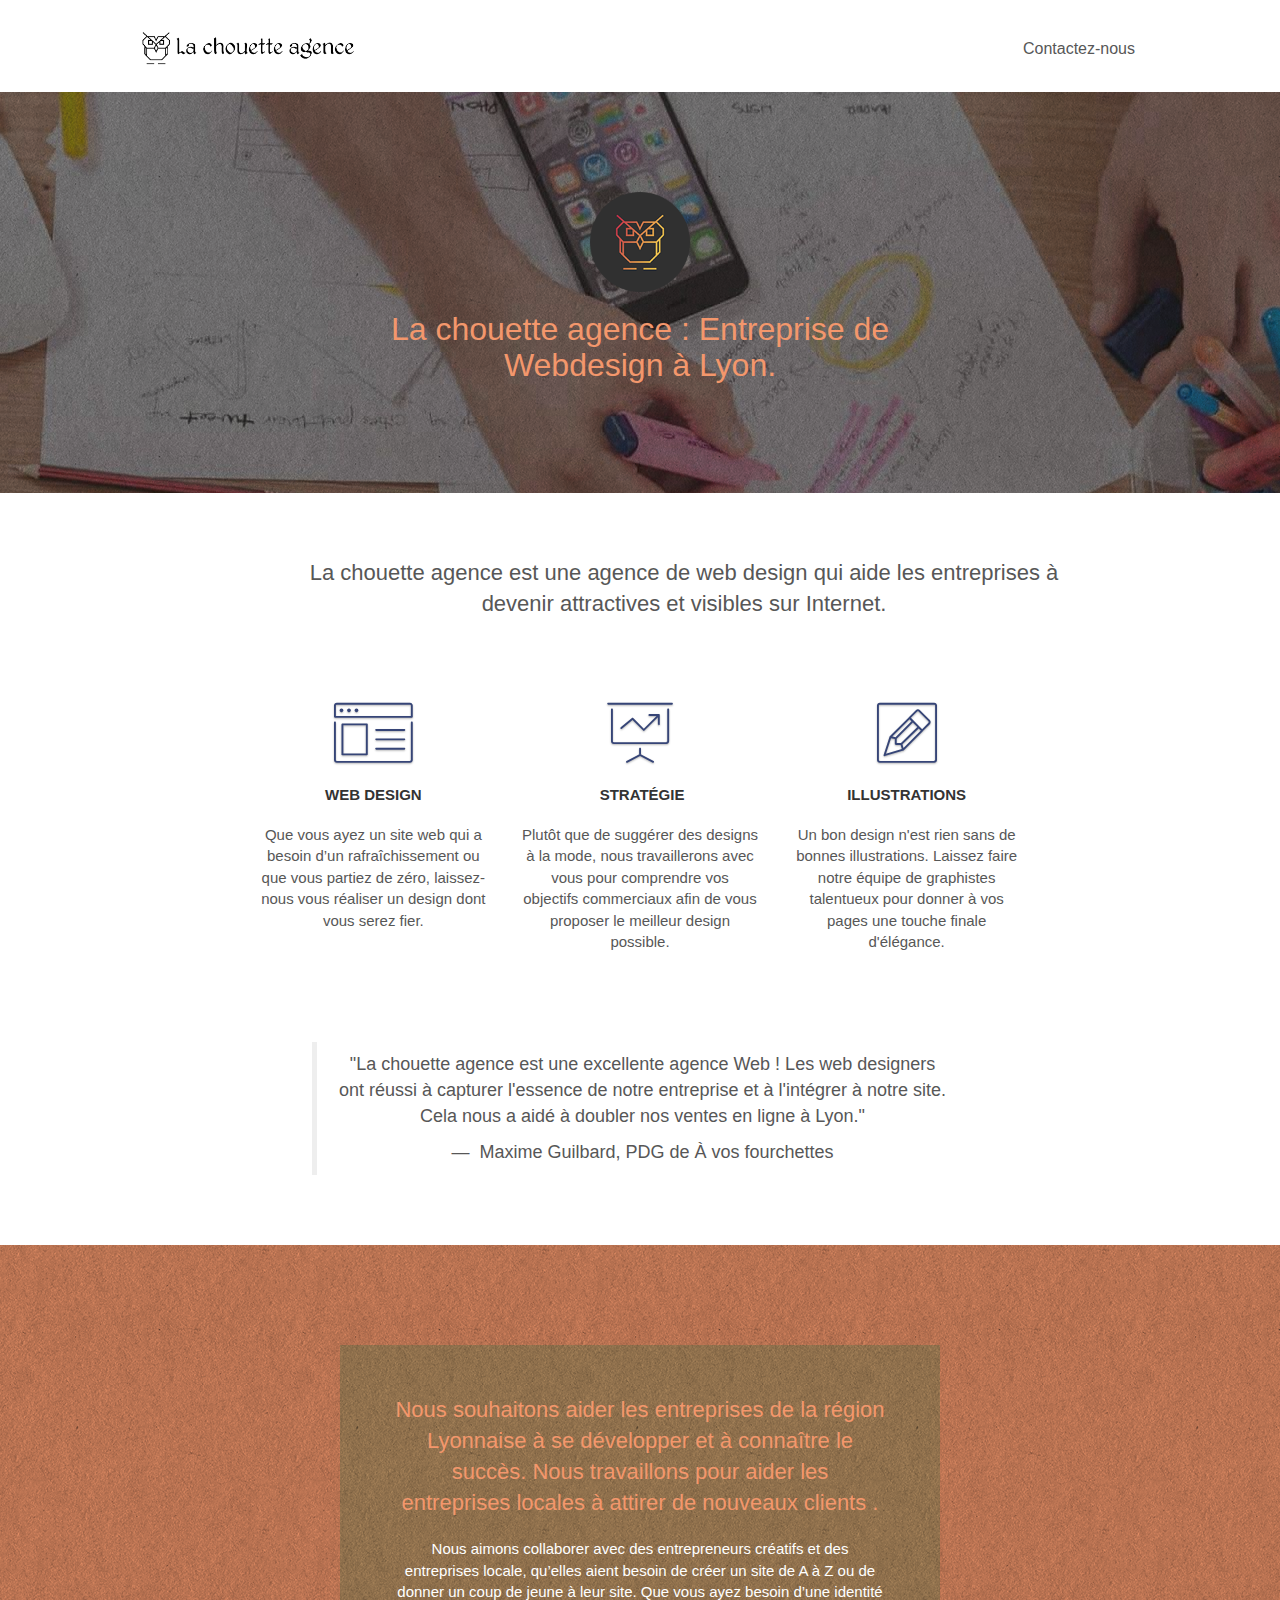
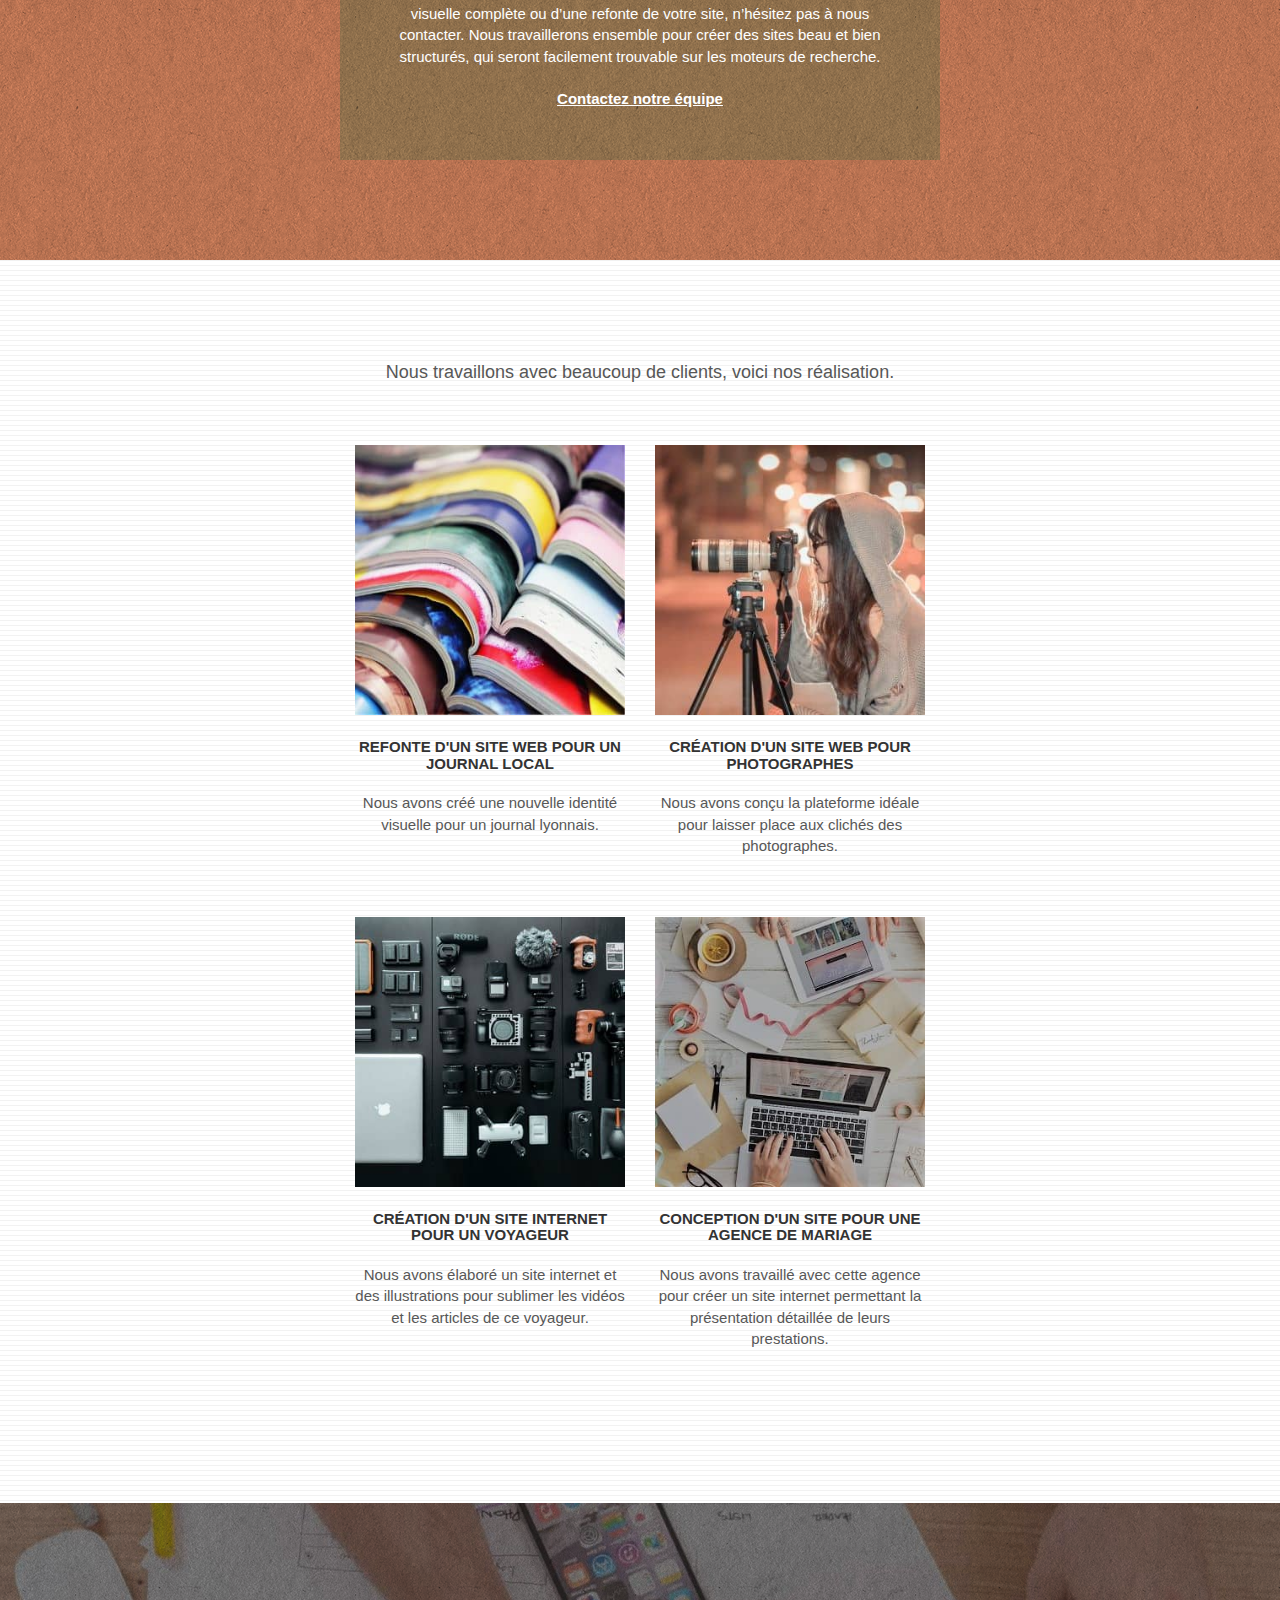
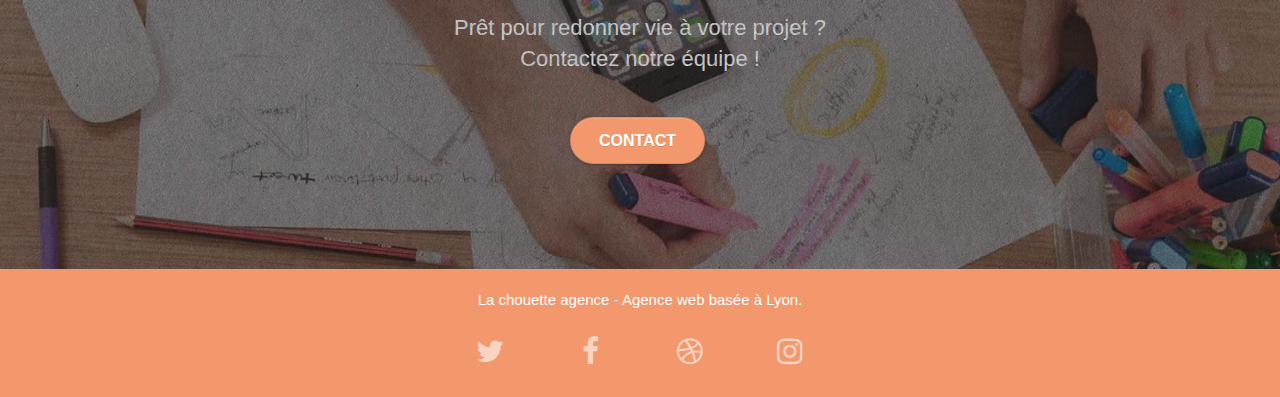
<file: index.html>
<!DOCTYPE html>
<html lang="fr">
  <head>
    <meta charset="utf-8" />
    <meta
      name="description"
      content="La chouette agence est une entreprise de webdesign basée à Lyon permettant aux entreprises de devenir attractives et visibles sur Internet."
    />
    <meta
      name="viewport"
      content="width=device-width, initial-scale=1.0, viewport-fit=cover"
    />
    <link rel="shortcut icon" type="image/png" href="favicon.jpg" />

    <link rel="stylesheet" type="text/css" href="./css/bootstrap.css" />
    <link rel="stylesheet" type="text/css" href="style.css" />
    <link rel="stylesheet" type="text/css" href="./css/font-awesome.css" />
    <link rel="stylesheet" type="text/css" href="./css/et-line.css" />

    <script src="./js/jquery-2.1.0.js"></script>
    <script src="./js/bootstrap.js"></script>
    <script src="./js/blocs.js"></script>
    <script src="./js/jquery.touchSwipe.js" defer></script>
    <script src="./js/gmaps.js"></script>

    <title>
      La Chouette Agence | Entreprise de webdesign à Lyon | Agence Web
    </title>

    <!-- Analytics -->

    <!-- Analytics END -->
  </head>
  <body>
    <!-- Principal conteneur -->
    <div class="page-container">
      <!-- bloc-0 -->
      <header class="bloc bgc-white l-bloc" id="bloc-0">
        <div class="container bloc-sm">
          <nav class="navbar row">
            <div class="navbar-header">
              <a class="navbar-brand" href="index.html"
                ><img
                  src="img/la-chouette-agence.png"
                  alt="paris web design logo agence web meilleure agence"
                  height="40"
              /></a>
              <button
                id="nav-toggle"
                type="button"
                class="ui-navbar-toggle navbar-toggle"
                data-toggle="collapse"
                data-target=".navbar-1"
              >
                <span class="sr-only">Toggle navigation</span
                ><span class="icon-bar"></span><span class="icon-bar"></span
                ><span class="icon-bar"></span>
              </button>
            </div>
            <div class="collapse navbar-collapse navbar-1 special-dropdown-nav">
              <ul class="site-navigation nav navbar-nav">
                <li>
                  <a href="contact.html">Contactez-nous</a>
                </li>
              </ul>
            </div>
          </nav>
        </div>
      </header>
      <!-- bloc-0 END -->

      <!-- bloc-1-presentation -->
      <section
        class="bloc bgc-dark-slate-blue bg-banniere d-bloc bg-t-edge bloc-bg-texture texture-paper b-parallax"
        id="bloc-1-hero"
      >
        <div class="container bloc-lg">
          <div class="row tight-width-whitespace">
            <div class="col-sm-12">
              <img
                src="img/logo.png"
                class="center-block image-resize-mode"
                width="100"
                alt="La chouette agence, agence web paris, création logo paris"
              />
              <h1 class="text-center hero-bloc-text tc-white">
                La chouette agence : Entreprise de Webdesign à Lyon.
              </h1>
            </div>
          </div>
        </div>
      </section>
      <!-- bloc-1-presentation END -->

      <!-- bloc-2-services -->
      <h2 class="bloc-2-title">
        La chouette agence est une agence de web design qui aide les entreprises
        à devenir attractives et visibles sur Internet.
      </h2>
      <section class="bloc bgc-white l-bloc" id="bloc-2-services">
        <div class="container bloc-md">
          <div class="row voffset-lg med-width-whitespace">
            <div class="col-sm-4">
              <div class="text-center">
                <span
                  class="et-icon-browser sm-shadow icon-dark-slate-blue icons icon-lg"
                ></span>
              </div>
              <h3 class="mg-md text-center">Web design</h3>
              <p class="text-center">
                Que vous ayez un site web qui a besoin d&rsquo;un
                rafraîchissement ou que vous partiez de zéro, laissez-nous vous
                réaliser un design dont vous serez fier.
              </p>
            </div>
            <div class="col-sm-4">
              <div class="text-center">
                <span
                  class="et-icon-presentation sm-shadow icon-dark-slate-blue icons icon-lg"
                ></span>
              </div>
              <h3 class="mg-md text-center">&nbsp;Stratégie</h3>
              <p class="text-center">
                Plutôt que de suggérer des designs à la mode, nous travaillerons
                avec vous pour comprendre vos objectifs commerciaux afin de vous
                proposer le meilleur design possible.<br />
              </p>
            </div>
            <div class="col-sm-4">
              <div class="text-center">
                <span
                  class="et-icon-edit sm-shadow icon-dark-slate-blue icons icon-lg"
                ></span>
              </div>
              <h3 class="mg-md text-center">Illustrations</h3>
              <p class="text-center">
                Un bon design n'est rien sans de bonnes illustrations. Laissez
                faire notre équipe de graphistes talentueux pour donner à vos
                pages une touche finale d'élégance.
              </p>
            </div>
          </div>
          <div class="row voffset-lg voffset">
            <div class="col-xs-12 col-md-8 col-md-offset-2 text-center">
              <blockquote>
                <p>
                  "La chouette agence est une excellente agence Web ! Les web
                  designers ont réussi à capturer l'essence de notre entreprise
                  et à l'intégrer à notre site. Cela nous a aidé à doubler nos
                  ventes en ligne à Lyon."
                </p>
                <p class="blockAuthor">
                  Maxime Guilbard, PDG de À vos fourchettes
                </p>
              </blockquote>
            </div>
          </div>
        </div>
      </section>
      <!-- bloc-2-services END -->

      <!-- bloc-3-what-i-do -->
      <section
        class="bloc tc-white bgc-atomic-tangerine bg-presentation d-bloc bloc-bg-texture texture-paper b-parallax"
        id="bloc-3-what-i-do"
      >
        <div class="container bloc-lg">
          <div class="row tight-width-whitespace black-background">
            <div class="col-sm-12">
              <h2 class="mg-md text-center tc-white">
                Nous souhaitons aider les entreprises de la région Lyonnaise à
                se développer et à connaître le succès. Nous travaillons pour
                aider les entreprises locales à attirer de nouveaux clients .<br />
              </h2>
              <p class="text-center white">
                Nous aimons collaborer avec des entrepreneurs créatifs et des
                entreprises locale, qu’elles aient besoin de créer un site de A
                à Z ou de donner un coup de jeune à leur site. Que vous ayez
                besoin d’une identité visuelle complète ou d’une refonte de
                votre site, n’hésitez pas à nous contacter. Nous travaillerons
                ensemble pour créer des sites beau et bien structurés, qui
                seront facilement trouvable sur les moteurs de recherche.
                <br /><br /><a class="ltc-white bold-link" href="contact.html"
                  >Contactez notre équipe</a
                ><br />
              </p>
            </div>
          </div>
        </div>
      </section>
      <!-- bloc-3-what-i-do END -->

      <!-- bloc-4-portfolio -->
      <section
        class="bloc bgc-white bg-lines-h2-bg bg-repeat l-bloc"
        id="bloc-4-portfolio"
      >
        <div class="container bloc-lg">
          <div class="row">
            <p class="text_portFolio">
              Nous travaillons avec beaucoup de clients, voici nos réalisation.
            </p>
          </div>
          <div class="row tight-width-whitespace portfolio-row">
            <div class="col-sm-6">
              <a
                href="#"
                data-lightbox="img/1.jpg"
                data-gallery-id="gallery-1"
                data-caption="Refonte d'un site web pour un journal local"
                data-frame="snapshot-lb"
                ><img
                  src="img/1.jpg"
                  alt="paris web design logo agence web meilleure agence et refonte site web journal"
                  class="img-responsive portfolio-thumb"
              /></a>
              <h3 class="mg-md text-center">
                Refonte d'un site web pour un journal local
              </h3>
              <p class="text-center">
                Nous avons créé une nouvelle identité visuelle pour un journal
                lyonnais.
              </p>
            </div>
            <div class="col-sm-6">
              <a
                href="#"
                data-lightbox="img/2.jpg"
                data-gallery-id="gallery-1"
                data-caption="Création d'un site web pour photographes"
                data-frame="snapshot-lb"
                ><img
                  src="img/2.jpg"
                  class="img-responsive portfolio-thumb"
                  alt="paris web design logo agence web meilleure agence, Création d'un site web pour photographes"
              /></a>
              <h3 class="mg-md text-center">
                Création d'un site web pour photographes
              </h3>
              <p class="text-center">
                Nous avons conçu la plateforme idéale pour laisser place aux
                clichés des photographes.
              </p>
            </div>
          </div>
          <div class="row tight-width-whitespace portfolio-row">
            <div class="col-sm-6">
              <a
                href="#"
                data-lightbox="img/3.jpg"
                data-gallery-id="gallery-1"
                data-caption="Création d'un site internet pour un voyageur"
                data-frame="snapshot-lb"
                ><img
                  src="img/3.jpg"
                  class="img-responsive portfolio-thumb"
                  alt="paris web design logo agence web meilleure agence, Création d'un site web pour voyageur"
              /></a>
              <h3 class="mg-md text-center">
                Création d'un site internet pour un voyageur
              </h3>
              <p class="text-center">
                Nous avons élaboré un site internet et des illustrations pour
                sublimer les vidéos et les articles de ce voyageur.
              </p>
            </div>
            <div class="col-sm-6">
              <a
                href="#"
                data-lightbox="img/4.jpg"
                data-gallery-id="gallery-1"
                data-caption="Conception d'un site pour une agence de mariage"
                data-frame="snapshot-lb"
                ><img
                  src="img/4.jpg"
                  class="img-responsive portfolio-thumb"
                  alt="paris web design logo agence web meilleure agence, Création d'un site web pour agence de mariage"
              /></a>
              <h3 class="mg-md text-center">
                Conception d'un site pour une agence de mariage
              </h3>
              <p class="text-center">
                Nous avons travaillé avec cette agence pour créer un site
                internet permettant la présentation détaillée de leurs
                prestations.
              </p>
            </div>
          </div>
        </div>
      </section>
      <!-- bloc-4-portfolio END -->

      <!-- bloc-5-cta -->
      <section
        class="bloc bgc-dark-slate-blue bg-banniere d-bloc bloc-bg-texture texture-paper"
        id="bloc-5-cta"
      >
        <div class="container bloc-lg">
          <div class="row">
            <h2 class="mg-md text-center ltc-white">
              Prêt pour redonner vie à votre projet ?<br />Contactez notre
              équipe !
            </h2>
            <div class="col-sm-12 text-center">
              <a
                href="contact.html"
                class="btn btn-atomic-tangerine btn-clean btn-rd btn-lg cta-hero"
                >Contact</a
              >
            </div>
          </div>
        </div>
      </section>
      <!-- bloc-5-cta END -->

      <!-- Footer - bloc-8 -->
      <footer class="bloc bgc-atomic-tangerine d-bloc" id="bloc-8">
        <div class="container bloc-sm">
          <div class="row">
            <div class="col-sm-12">
              <p class="text-center white">
                La chouette agence - Agence web basée à Lyon.<br />
              </p>
              <div class="row row-no-gutters social">
                <div class="col-sm-3">
                  <div class="text-center">
                    <a
                      aria-label="twitter"
                      class="social"
                      href="https://twitter.com/login?lang=fr"
                      ><span class="fa fa-twitter icon-md"></span
                    ></a>
                  </div>
                </div>
                <div class="col-sm-3">
                  <div class="text-center">
                    <a
                      aria-label="facebook"
                      class="social"
                      href="https://fr-fr.facebook.com/"
                      ><span class="fa fa-facebook icon-md"></span
                    ></a>
                  </div>
                </div>
                <div class="col-sm-3">
                  <div class="text-center">
                    <a
                      aria-label="dribbble"
                      class="social"
                      href="https://dribbble.com/"
                      ><span class="fa fa-dribbble icon-md"></span
                    ></a>
                  </div>
                </div>
                <div class="col-sm-3">
                  <div class="text-center">
                    <a
                      aria-label="instagram"
                      class="social"
                      href="https://www.instagram.com/accounts/login/"
                      ><span class="fa fa-instagram icon-md"></span
                    ></a>
                  </div>
                </div>
              </div>
            </div>
          </div>
        </div>
      </footer>
      <!-- Footer - bloc-8 END -->
    </div>
    <!-- Principal conteneur END -->
  </body>
</html>
</file>
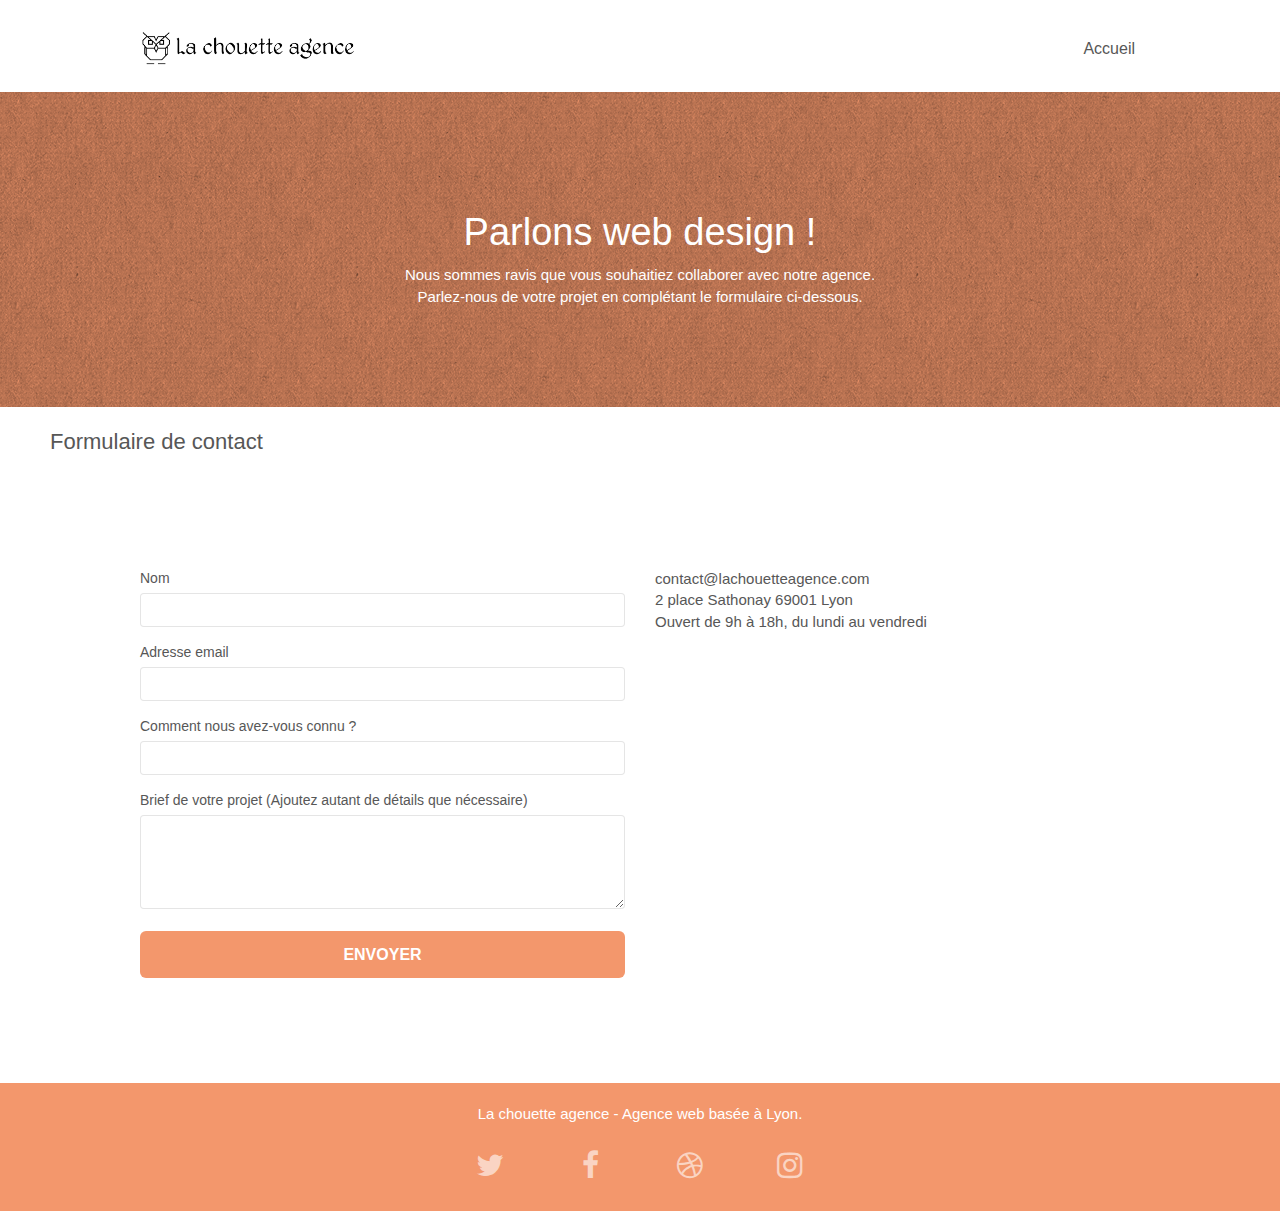
<file: contact.html>
<!DOCTYPE html>
<html lang="fr">
  <head>
    <meta charset="utf-8" />
    <meta name="keywords" content="" />
    <meta name="description" content="" />
    <meta
      name="viewport"
      content="width=device-width, initial-scale=1.0, viewport-fit=cover"
    />
    <link rel="shortcut icon" type="image/png" href="favicon.jpg" />

    <link rel="stylesheet" type="text/css" href="./css/bootstrap.css" />
    <link rel="stylesheet" type="text/css" href="style.css" />
    <link rel="stylesheet" type="text/css" href="./css/font-awesome.css" />
    <link rel="stylesheet" type="text/css" href="./css/et-line.css" />

    <script src="./js/jquery-2.1.0.js"></script>
    <script src="./js/bootstrap.js"></script>
    <script src="./js/blocs.js"></script>
    <script src="./js/jquery.touchSwipe.js" defer></script>
    <script src="./js/jqBootstrapValidation.js"></script>
    <script src="./js/formHandler.js"></script>
    <title>Contact - La Chouette Agence | Site internet, SEO et refonte.</title>

    <!-- Analytics -->

    <!-- Analytics END -->
  </head>
  <body>
    <!-- Principal conteneur -->
    <div class="page-container">
      <!-- bloc-0 -->
      <header class="bloc bgc-white l-bloc" id="bloc-0">
        <div class="container bloc-sm">
          <nav class="navbar row">
            <div class="navbar-header">
              <a class="navbar-brand" href="index.html"
                ><img
                  src="img/la-chouette-agence.png"
                  alt="logo la chouette agence web design"
                  height="40"
              /></a>
              <button
                id="nav-toggle"
                type="button"
                class="ui-navbar-toggle navbar-toggle"
                data-toggle="collapse"
                data-target=".navbar-1"
              >
                <span class="sr-only">Toggle navigation</span
                ><span class="icon-bar"></span><span class="icon-bar"></span
                ><span class="icon-bar"></span>
              </button>
            </div>
            <div class="collapse navbar-collapse navbar-1 special-dropdown-nav">
              <ul class="site-navigation nav navbar-nav">
                <li>
                  <a href="index.html">Accueil</a>
                </li>
              </ul>
            </div>
          </nav>
        </div>
      </header>
      <!-- bloc-0 END -->

      <!-- bloc-6 -->
      <section
        class="bloc bg-dots-bg bg-repeat bgc-atomic-tangerine d-bloc bloc-bg-texture texture-paper"
        id="bloc-6"
      >
        <div class="container bloc-lg">
          <div class="row">
            <div class="col-sm-12">
              <h1 class="text-center hero-bloc-text white">
                Parlons web design !
              </h1>
              <p class="text-center mg-lg white tight-width-whitespace">
                Nous sommes ravis que vous souhaitiez collaborer avec notre
                agence.<br />
                Parlez-nous de votre projet en complétant le formulaire
                ci-dessous.
              </p>
            </div>
          </div>
        </div>
      </section>
      <!-- bloc-6 END -->

      <!-- bloc-7 -->

      <section class="bloc bgc-white l-bloc" id="bloc-7">
        <h2>Formulaire de contact</h2>
        <div class="container bloc-lg">
          <div class="row">
            <div class="col-sm-6">
              <form id="form_1">
                <div class="form-group">
                  <label for="name"> Nom </label>
                  <input id="name" class="form-control" required />
                </div>
                <div class="form-group">
                  <label for="email"> Adresse email </label>
                  <input
                    id="email"
                    class="form-control"
                    type="email"
                    required
                  />
                </div>
                <div class="form-group">
                  <label for="input_504">
                    Comment nous avez-vous connu ?
                  </label>
                  <input
                    class="form-control"
                    type="email"
                    required
                    id="input_504"
                  />
                </div>
                <div class="form-group">
                  <label for="message">
                    Brief de votre projet (Ajoutez autant de détails que
                    nécessaire)<br /> </label
                  ><textarea
                    id="message"
                    class="form-control"
                    rows="4"
                    cols="50"
                    required
                  ></textarea>
                </div>
                <button
                  class="bloc-button btn btn-lg btn-block cta-hero btn-atomic-tangerine"
                  type="submit"
                >
                  Envoyer
                </button>
              </form>
            </div>
            <div class="col-sm-6">
              <p>
                contact@lachouetteagence.com<br />2 place Sathonay 69001 Lyon<br />Ouvert
                de 9h à 18h, du lundi au vendredi<br />
              </p>
            </div>
          </div>
        </div>
      </section>
      <!-- bloc-7 END -->

      <!-- ScrollToTop Button -->
      <a class="bloc-button btn btn-d scrollToTop" onclick="scrollToTarget('1')"
        ><span class="fa fa-chevron-up"></span
      ></a>
      <!-- ScrollToTop Button END-->

      <!-- Footer - bloc-8 -->
      <footer class="bloc bgc-atomic-tangerine d-bloc" id="bloc-8">
        <div class="container bloc-sm">
          <div class="row">
            <div class="col-sm-12">
              <p class="text-center white">
                La chouette agence - Agence web basée à Lyon.<br />
              </p>
              <div class="row row-no-gutters social">
                <div class="col-sm-3">
                  <div class="text-center">
                    <a
                      aria-label="twitter"
                      class="social"
                      href="https://twitter.com/login?lang=fr"
                      ><span class="fa fa-twitter icon-md"></span
                    ></a>
                  </div>
                </div>
                <div class="col-sm-3">
                  <div class="text-center">
                    <a
                      aria-label="facebook"
                      class="social"
                      href="https://fr-fr.facebook.com/"
                      ><span class="fa fa-facebook icon-md"></span
                    ></a>
                  </div>
                </div>
                <div class="col-sm-3">
                  <div class="text-center">
                    <a
                      aria-label="dribbble"
                      class="social"
                      href="https://dribbble.com/"
                      ><span class="fa fa-dribbble icon-md"></span
                    ></a>
                  </div>
                </div>
                <div class="col-sm-3">
                  <div class="text-center">
                    <a
                      aria-label="instagram"
                      class="social"
                      href="https://www.instagram.com/accounts/login/"
                      ><span class="fa fa-instagram icon-md"></span
                    ></a>
                  </div>
                </div>
              </div>
            </div>
          </div>
        </div>
      </footer>
      <!-- Footer - bloc-8 END -->
    </div>
    <!-- Principal conteneur END -->
  </body>
</html>
</file>
<file: style.css>
body {
  margin: 0;
  padding: 0;
  background: #fff;
  overflow-x: hidden;
  -webkit-font-smoothing: antialiased;
  -moz-osx-font-smoothing: grayscale;
}

a,
button {
  transition: all 0.3s ease-in-out;
  outline: none !important;
}

a:hover {
  text-decoration: none;
  cursor: pointer;
}

#page-loading-blocs-notifaction {
  position: fixed;
  top: 0;
  bottom: 0;
  width: 100%;
  z-index: 100000;
  background: #ffffff url("img/pageload-spinner.gif") no-repeat center center;
}

.bloc {
  width: 100%;
  clear: both;
  background: 50% 50% no-repeat;
  padding: 0 50px;
  -webkit-background-size: cover;
  -moz-background-size: cover;
  -o-background-size: cover;
  background-size: cover;
  position: relative;
}

.bloc .container {
  padding-left: 0;
  padding-right: 0;
}

.bloc-lg {
  padding: 100px 50px;
}

.text_portFolio {
  font-size: 18px;
  text-align: center;
}

@media (max-width: 767px) {
  .text_portFolio {
    width: 98.5%;
  }
}

.bloc-md {
  padding: 50px;
}

.bloc-sm {
  padding: 20px 50px;
}

.bg-center,
.bg-l-edge,
.bg-r-edge,
.bg-t-edge,
.bg-b-edge,
.bg-tl-edge,
.bg-bl-edge,
.bg-tr-edge,
.bg-br-edge,
.bg-repeat {
  -webkit-background-size: auto !important;
  -moz-background-size: auto !important;
  -o-background-size: auto !important;
  background-size: auto !important;
}

.bg-repeat {
  background: repeat;
}

.bg-t-edge {
  background: top no-repeat;
}

.bloc-bg-texture::before {
  content: "";
  background-size: 2px 2px;
  position: absolute;
  top: 0;
  bottom: 0;
  left: 0;
  right: 0;
}

.texture-paper::before {
  background: url("img/texture-paper.png");
  background-size: 280px 280px;
}

.b-parallax {
  background-attachment: fixed;
}

.d-bloc {
  color: rgba(255, 255, 255, 0.7);
}

.d-bloc button:hover {
  color: rgba(255, 255, 255, 0.9);
}

.d-bloc .icon-round,
.d-bloc .icon-square,
.d-bloc .icon-rounded,
.d-bloc .icon-semi-rounded-a,
.d-bloc .icon-semi-rounded-b {
  border-color: rgba(255, 255, 255, 0.9);
}

.d-bloc .divider-h span {
  border-color: rgba(255, 255, 255, 0.2);
}

.d-bloc .a-btn,
.d-bloc .navbar a,
.d-bloc .navbar-brand,
.d-bloc a .icon-sm,
.d-bloc a .icon-md,
.d-bloc a .icon-lg,
.d-bloc a .icon-xl,
.d-bloc h1 a,
.d-bloc h2 a,
.d-bloc h3 a,
.d-bloc h4 a,
.d-bloc h5 a,
.d-bloc h6 a,
.d-bloc p a {
  color: rgba(255, 255, 255, 0.6);
}

.d-bloc .a-btn:hover,
.d-bloc .navbar a:hover,
.d-bloc .navbar-brand:hover,
.d-bloc a:hover .icon-sm,
.d-bloc a:hover .icon-md,
.d-bloc a:hover .icon-lg,
.d-bloc a:hover .icon-xl,
.d-bloc h1 a:hover,
.d-bloc h2 a:hover,
.d-bloc h3 a:hover,
.d-bloc h4 a:hover,
.d-bloc h5 a:hover,
.d-bloc h6 a:hover,
.d-bloc p a:hover {
  color: rgba(255, 255, 255, 1);
}

.d-bloc .navbar-toggle .icon-bar {
  background: rgba(255, 255, 255, 1);
}

.d-bloc .btn-wire,
.d-bloc .btn-wire:hover {
  color: rgba(255, 255, 255, 1);
  border-color: rgba(255, 255, 255, 1);
}

.d-bloc .panel {
  color: rgba(0, 0, 0, 0.5);
}

.d-bloc .panel button:hover {
  color: rgba(0, 0, 0, 0.7);
}

.d-bloc .panel icon {
  border-color: rgba(0, 0, 0, 0.7);
}

.d-bloc .panel .divider-h span {
  border-color: rgba(0, 0, 0, 0.1);
}

.d-bloc .panel .a-btn {
  color: rgba(0, 0, 0, 0.6);
}

.d-bloc .panel .a-btn:hover {
  color: rgba(0, 0, 0, 1);
}

.d-bloc .panel .btn-wire,
.d-bloc .panel .btn-wire:hover {
  color: rgba(0, 0, 0, 0.7);
  border-color: rgba(0, 0, 0, 0.3);
}

.d-bloc .panel,
.l-bloc {
  color: rgba(0, 0, 0, 0.5);
}

.d-bloc .panel button:hover,
.l-bloc button:hover {
  color: rgba(0, 0, 0, 0.7);
}

.bloc-2-title {
  display: inline-block;
  text-align: center;
  width: 60%;
  margin-left: 300px;
  margin-top: 65px;
}

.l-bloc .icon-round,
.l-bloc .icon-square,
.l-bloc .icon-rounded,
.l-bloc .icon-semi-rounded-a,
.l-bloc .icon-semi-rounded-b {
  border-color: rgba(0, 0, 0, 0.7);
}

.d-bloc .panel .divider-h span,
.l-bloc .divider-h span {
  border-color: rgba(0, 0, 0, 0.1);
}

.d-bloc .panel .a-btn,
.l-bloc .a-btn,
.l-bloc .navbar a,
.l-bloc .navbar-brand,
.l-bloc a .icon-sm,
.l-bloc a .icon-md,
.l-bloc a .icon-lg,
.l-bloc a .icon-xl,
.l-bloc h1 a,
.l-bloc h2 a,
.l-bloc h3 a,
.l-bloc h4 a,
.l-bloc h5 a,
.l-bloc h6 a,
.l-bloc p a {
  color: rgba(0, 0, 0, 0.6);
}

.d-bloc .panel .a-btn:hover,
.l-bloc .a-btn:hover,
.l-bloc .navbar a:hover,
.l-bloc .navbar-brand:hover,
.l-bloc a:hover .icon-sm,
.l-bloc a:hover .icon-md,
.l-bloc a:hover .icon-lg,
.l-bloc a:hover .icon-xl,
.l-bloc h1 a:hover,
.l-bloc h2 a:hover,
.l-bloc h3 a:hover,
.l-bloc h4 a:hover,
.l-bloc h5 a:hover,
.l-bloc h6 a:hover,
.l-bloc p a:hover {
  color: rgba(0, 0, 0, 1);
}

.l-bloc .navbar-toggle .icon-bar {
  color: rgba(0, 0, 0, 0.6);
}

.d-bloc .panel .btn-wire,
.d-bloc .panel .btn-wire:hover,
.l-bloc .btn-wire,
.l-bloc .btn-wire:hover {
  color: rgba(0, 0, 0, 0.7);
  border-color: rgba(0, 0, 0, 0.3);
}

.voffset {
  margin-top: 30px;
}

.voffset-lg {
  margin-top: 80px;
}

.row-no-gutters {
  margin-right: 0;
  margin-left: 0;
}

.row.row-no-gutters > [class^="col-"],
.row.row-no-gutters > [class*=" col-"] {
  padding-right: 0;
  padding-left: 0;
}

#bloc-1-hero h1 {
  font-size: 32px;
}

.navbar {
  margin-bottom: 0;
  z-index: 1;
}

.navbar-brand {
  height: auto;
  padding: 3px 15px;
  font-size: 25px;
  font-weight: normal;
  font-weight: 600;
  line-height: 44px;
}

.navbar-brand img {
  max-height: 200px;
  margin: 0 5px 0 0;
  display: inline;
}

.navbar-brand img[src$="svg"] {
  min-width: 100px;
}

.nav-center .navbar-brand img {
  margin: 0;
}

.navbar .nav {
  padding-top: 2px;
  margin-right: -16px;
  float: right;
  z-index: 1;
}

.nav > li {
  float: left;
  margin-top: 4px;
  font-size: 16px;
}

.navbar-nav .open .dropdown-menu > li > a {
  text-align: inherit;
}

.nav > li a:hover,
.nav > li a:focus {
  background: transparent;
}

.navbar-toggle {
  margin: 10px 10px 0 0;
  border: 0px;
}

.navbar-toggle:hover {
  background: transparent !important;
}

.navbar-toggle .icon-bar {
  background-color: rgba(0, 0, 0, 0.5);
  width: 26px;
}

.nav-invert .navbar .nav {
  float: left;
}

.nav-invert .navbar-header,
.nav-invert .navbar-brand {
  float: right;
  position: relative;
  z-index: 2;
}

@media (min-width: 768px) {
  .site-navigation {
    position: absolute;
    top: 50%;
    right: 20px;
    transform: translate(0, -50%);
    -webkit-transform: translateY(-50%);
  }
  .nav > li .dropdown-menu a,
  .nav > li .dropdown-menu a:hover {
    color: #484848;
  }
  .nav-invert .site-navigation {
    left: 0;
    right: 0;
  }
  .nav-center {
    text-align: center;
  }
  .nav-center .navbar-header {
    width: 100%;
  }
  .nav-center .navbar-header,
  .nav-center .navbar-brand,
  .nav-center .nav > li {
    float: none;
    display: inline-block;
  }
  .nav-center .site-navigation {
    position: relative;
    width: 100%;
    right: 0;
    margin-right: 0px;
    margin-top: 20px;
  }
  .nav-center.mini-nav .navbar-toggle {
    float: none;
    margin: 10px auto 0;
  }
}

.nav > li > .dropdown a {
  background: none !important;
  display: block;
  padding: 14px 15px;
}

nav .caret {
  margin: 0 5px;
}

.dropdown-menu .dropdown-menu {
  top: -8px;
  left: 100%;
}

.dropdown-menu .dropmenu-flow-right {
  top: 100%;
  left: 0;
  margin-left: -1px;
  border-top-left-radius: 0;
  border-top-right-radius: 0;
}

.dropdown-menu .dropdown span {
  border: 4px solid black;
  border-top-color: transparent;
  border-right-color: transparent;
  border-bottom-color: transparent;
  margin: 6px -5px 0 0 !important;
  float: right;
}

.mg-md {
  margin-top: 10px;
  margin-bottom: 20px;
}

.mg-lg {
  margin-top: 10px;
  margin-bottom: 40px;
}

.btn {
  margin: 0 5px 5px 0;
}

.btn.pull-right {
  margin: 0 0 5px 5px;
}

.btn-d,
.btn-d:hover,
.btn-d:focus {
  color: #fff;
  background: rgba(0, 0, 0, 0.3);
}

button {
  outline: none !important;
}

.btn-rd {
  border-radius: 40px;
}

.btn-clean {
  border: 1px solid rgba(0, 0, 0, 0.08);
  border-bottom-color: rgba(0, 0, 0, 0.1);
  text-shadow: 0 1px 0 rgba(0, 0, 1, 0.1);
  box-shadow: 0 1px 3px rgba(0, 0, 1, 0.25),
    inset 0 1px 0 0 rgba(255, 255, 255, 0.15);
}

.icon-md {
  font-size: 30px !important;
}

.icon-lg {
  font-size: 60px !important;
}

.sm-shadow {
  text-shadow: 0 1px 2px rgba(0, 0, 0, 0.3);
}

.panel-sq,
.panel-sq .panel-heading,
.panel-sq .panel-footer {
  border-radius: 0;
}

.panel-rd {
  border-radius: 30px;
}

.panel-rd .panel-heading {
  border-radius: 29px 29px 0 0;
}

.panel-rd .panel-footer {
  border-radius: 0 0 29px 29px;
}

.form-control {
  border-color: rgba(0, 0, 0, 0.1);
  box-shadow: none;
}

.scrollToTop {
  width: 40px;
  height: 40px;
  position: fixed;
  bottom: 20px;
  right: 20px;
  opacity: 0;
  z-index: 500;
  transition: all 0.3s ease-in-out;
}

.scrollToTop span {
  margin-top: 6px;
}

.showScrollTop {
  font-size: 14px;
  opacity: 1;
}

a[data-lightbox] {
  position: relative;
  display: block;
  text-align: center;
}

a[data-lightbox]:hover::before {
  content: "+";
  font-family: "HelveticaNeue-Light", "Helvetica Neue Light", "Helvetica Neue",
    Helvetica, Arial;
  font-size: 32px;
  width: 50px;
  height: 50px;
  margin-left: -25px;
  border-radius: 50%;
  background: rgba(0, 0, 0, 0.6);
  color: #fff;
  font-weight: 100;
  z-index: 1;
  position: absolute;
  top: 50%;
  transform: translateY(-50%);
  -webkit-transform: translateY(-50%);
}

a[data-lightbox]:hover img {
  opacity: 0.6;
  -webkit-animation-fill-mode: none;
  animation-fill-mode: none;
}

#lightbox-modal {
  display: flex;
  align-items: center;
}

#lightbox-modal .modal-dialog {
  width: 90%;
  max-width: 900px;
  margin: 0 auto 0;
}

#lightbox-modal .modal-dialog img {
  max-height: 90vh;
  margin: 0 auto;
}

.lightbox-caption {
  padding: 20px;
  color: #fff;
  background: rgba(0, 0, 0, 0.5);
  position: absolute;
  left: 15px;
  right: 15px;
  bottom: 5px;
}

.close-lightbox {
  color: #fff;
  font-size: 30px;
  position: absolute;
  top: 20px;
  right: 20px;
  z-index: 20;
  background: rgba(0, 0, 0, 0.5);
  border: none;
  line-height: 30px;
  padding: 0 9px 5px;
  opacity: 0.3;
}

.close-lightbox:hover,
.next-lightbox:hover,
.prev-lightbox:hover {
  opacity: 1;
  color: #fff;
}

.next-lightbox,
.prev-lightbox {
  font-size: 20px;
  color: rgba(255, 255, 255, 0.9);
  background: rgba(0, 0, 0, 0.5);
  transition: all 0.2s ease-in-out;
  position: absolute;
  top: 45%;
  z-index: 1;
  opacity: 0.4;
}

.next-lightbox {
  padding: 6px 8px 1px 13px;
  right: 25px;
}

.prev-lightbox {
  padding: 6px 13px 1px 10px;
  left: 25px;
}

.snapshot-lb .modal-body {
  padding-bottom: 45px;
}

.snapshot-lb .lightbox-caption {
  padding: 0;
  color: rgba(0, 0, 0, 0.5);
  background: none;
}

h1,
h2,
h3,
h4,
h5,
h6,
p,
label,
.btn,
a {
  font-family: "helvetica";
  font-weight: 400;
  color: #575757 !important;
}

.container {
  max-width: 1000px;
}

.hero-bloc-text {
  font-size: 38px;
}

.hero-bloc-text-sub {
  font-size: 36px;
}

.statement-bloc-text {
  line-height: 26px;
  font-style: italic;
  font-size: 20px;
  text-align: center;
  font-weight: lighter;
  max-width: 520px;
  margin: auto auto auto auto;
}

p {
  font-size: 15px;
}

.tight-width-whitespace {
  max-width: 600px;
  margin: auto auto auto auto;
}

.h1 {
  font-size: 20px;
  font-family: "Open Sans";
}

.cta-hero {
  margin-top: 22px;
  color: #ffffff !important;
  text-transform: uppercase;
  padding: 12px 28px 12px 28px;
  font-size: 16px;
  font-weight: 700;
}

.social {
  max-width: 400px;
  margin: auto auto auto auto;
}

h2 {
  font-size: 22px;
  line-height: 1.4em;
}

h3 {
  font-size: 15px;
  text-transform: uppercase;
  font-weight: 700;
  color: #333333 !important;
}

.med-width-whitespace {
  max-width: 800px;
  margin: auto auto auto auto;
  box-shadow: 0px 0px 0px #000000;
}

h1 {
  color: #333333 !important;
}

h4 {
  color: #333333 !important;
}

.icons {
  margin-bottom: 14px;
  margin-top: 24px;
}

.white {
  color: #ffffff !important;
}

.portfolio-thumb {
  margin-bottom: 24px;
}

.portfolio-row {
  margin-bottom: 44px;
  margin-top: 50px;
}

.avatar {
  box-shadow: 0px 4px 9px rgba(0, 0, 0, 0.3);
}

.black-background {
  background-color: rgba(165, 147, 99, 0.7);
  padding: 40px 40px 40px 40px;
}

.bold-link {
  font-weight: 900;
  text-decoration: underline !important;
}

.bgc-white {
  background-color: #ffffff;
}

.bgc-dark-slate-blue {
  background-color: #364577;
}

.bgc-atomic-tangerine {
  background-color: #f3976c;
}

.tc-white {
  color: #f3976c !important;
}

.btn-atomic-tangerine {
  background: #f3976c;
  color: #ffffff !important;
}

.btn-atomic-tangerine:hover {
  background: #c27956 !important;
  color: #ffffff !important;
}

.ltc-white {
  color: #ffffff !important;
}

.ltc-white:hover {
  color: #cccccc !important;
}

.ltc-atomic-tangerine {
  color: #f3976c !important;
}

.ltc-atomic-tangerine:hover {
  color: #c27956 !important;
}

.icon-dark-slate-blue {
  color: #364577 !important;
  border-color: #364577 !important;
}

.bg-dots-bg {
  background-image: url("img/dots-bg.png");
}

.bg-lines-h2-bg {
  background-image: url("img/lines-h2-bg.png");
}

.bg-banniere {
  background-image: url("img/la-chouette-agence-banniere.jpg");
}

.bg-presentation {
  background-image: url("img/image-de-presentation.jpg");
}

@media (max-width: 1024px) {
  .bloc {
    padding-left: 20px;
    padding-right: 20px;
  }
  .bloc.full-width-bloc,
  .bloc-tile-2.full-width-bloc .container,
  .bloc-tile-3.full-width-bloc .container,
  .bloc-tile-4.full-width-bloc .container {
    padding-left: 0;
    padding-right: 0;
  }
}

@media (max-width: 992px) and (min-width: 768px) {
  .navbar .nav {
    max-width: 80%;
  }
  .nav-center.navbar .nav {
    max-width: 100%;
  }
}

@media only screen and (min-width: 768px) and (max-width: 1024px) and (orientation: landscape) {
  .b-parallax {
    background-attachment: scroll;
  }
}

@media only screen and (min-width: 1024px) and (max-width: 1366px) and (-webkit-min-device-pixel-ratio: 1.5) {
  .b-parallax {
    background-attachment: scroll;
  }
}

@media (max-width: 991px) {
  .container {
    width: 100%;
  }
  .b-parallax {
    background-attachment: scroll;
  }
  .page-container,
  #hero-bloc {
    overflow-x: hidden;
    position: relative;
  }
  .bloc-group,
  .bloc-group .bloc {
    display: block;
    width: 100%;
  }
  .bloc-fill-screen .fill-bloc-top-edge,
  .bloc-fill-screen .fill-bloc-bottom-edge {
    padding: 0 20px;
  }
}

@media (max-width: 767px) {
  .page-container {
    overflow-x: hidden;
    position: relative;
  }
  h1,
  h2,
  h3,
  h4,
  h5,
  h6,
  p,
  #disqus_thread {
    padding-left: 10px !important;
    padding-right: 10px !important;
  }
  .b-parallax {
    background-attachment: scroll;
  }
  .navbar .nav {
    padding-top: 0;
    border-top: 1px solid rgba(0, 0, 0, 0.2);
    float: none !important;
  }
  .navbar.row {
    margin-left: 0;
    margin-right: 0;
  }
  .site-navigation {
    position: inherit;
    transform: none;
    -webkit-transform: none;
    -ms-transform: none;
  }
  .nav > li {
    margin-top: 0;
    border-bottom: 1px solid rgba(0, 0, 0, 0.1);
    background: rgba(0, 0, 0, 0.05);
    text-align: left;
    padding-left: 15px;
    width: 100%;
  }
  .nav > li:hover {
    background: rgba(0, 0, 0, 0.08);
  }
  .dropdown .dropdown a .caret {
    float: none;
    margin: 5px 0 0 10px !important;
    border: 4px solid black;
    border-bottom-color: transparent;
    border-right-color: transparent;
    border-left-color: transparent;
  }
  #hero-bloc .navbar .nav {
    background: rgba(0, 0, 0, 0.8);
  }
  #hero-bloc .navbar .nav a {
    color: rgba(255, 255, 255, 0.6);
  }
  .hero {
    padding: 50px 0;
  }
  .hero-nav {
    left: -1px;
    right: -1px;
  }
  .navbar-collapse {
    padding: 0;
    overflow-x: hidden;
    -webkit-box-shadow: none;
    box-shadow: none;
  }
  .navbar-brand img {
    max-height: 40px;
    width: auto;
  }
  .nav-invert .navbar-header {
    float: none;
    width: 100%;
  }
  .nav-invert .navbar-toggle {
    float: left;
    margin-left: 10px;
  }
  .bloc {
    padding-left: 0;
    padding-right: 0;
  }
  .bloc-xxl,
  .bloc-xl,
  .bloc-lg {
    padding: 40px 0;
  }
  .bloc-sm,
  .bloc-md {
    padding-left: 0;
    padding-right: 0;
  }
  .bloc-tile-2 .container,
  .bloc-tile-3 .container,
  .bloc-tile-4 .container,
  .bloc-fill-screen .fill-bloc-top-edge,
  .bloc-fill-screen .fill-bloc-bottom-edge {
    padding-left: 0;
    padding-right: 0;
  }
  .a-block {
    padding: 0 10px;
  }
  .btn-dwn {
    display: none;
  }
  .voffset {
    margin-top: 5px;
  }
  .voffset-md {
    margin-top: 20px;
  }
  .voffset-lg {
    margin-top: 30px;
  }
  form {
    padding: 5px;
  }
  .close-lightbox {
    display: inline-block;
  }
  .blocsapp-device-iphone5 {
    background-size: 216px 425px;
    padding-top: 60px;
    width: 216px;
    height: 425px;
  }
  .blocsapp-device-iphone5 img {
    width: 180px;
    height: 320px;
  }
}

blockquote p {
  font-size: 18px;
}

.blockAuthor::before {
  content: "\2014 \00A0";
}

@media (max-width: 400px) {
  .bloc {
    padding-left: 0;
    padding-right: 0;
  }
  blockquote {
    margin-top: 40px;
  }
}

@media (max-width: 1024px) {
  .bloc-2-title {
    margin: 0 auto;
    width: inherit;
    margin-top: 45px;
  }
}

@media (max-width: 767px) {
  .bloc-mob-center-text {
    text-align: center;
  }
  .voffset-lg {
    margin-top: inherit;
  }
}
</file>
<file: css/et-line.css>
@font-face {
  font-family: et-line;
  src: url(../fonts/et-line.eot);
  src: url(../fonts/et-line.eot?#iefix) format("embedded-opentype"),
    url(../fonts/et-line.woff) format("woff"),
    url(../fonts/et-line.ttf) format("truetype"),
    url(../fonts/et-line.svg#et-line) format("svg");
  font-weight: 400;
  font-style: normal;
}

.et-icon-adjustments,
.et-icon-alarmclock,
.et-icon-anchor,
.et-icon-aperture,
.et-icon-attachment,
.et-icon-bargraph,
.et-icon-basket,
.et-icon-beaker,
.et-icon-bike,
.et-icon-book-open,
.et-icon-briefcase,
.et-icon-browser,
.et-icon-calendar,
.et-icon-camera,
.et-icon-caution,
.et-icon-chat,
.et-icon-circle-compass,
.et-icon-clipboard,
.et-icon-clock,
.et-icon-cloud,
.et-icon-compass,
.et-icon-desktop,
.et-icon-dial,
.et-icon-document,
.et-icon-documents,
.et-icon-download,
.et-icon-dribbble,
.et-icon-edit,
.et-icon-envelope,
.et-icon-expand,
.et-icon-facebook,
.et-icon-flag,
.et-icon-focus,
.et-icon-gears,
.et-icon-genius,
.et-icon-gift,
.et-icon-global,
.et-icon-globe,
.et-icon-googleplus,
.et-icon-grid,
.et-icon-happy,
.et-icon-hazardous,
.et-icon-heart,
.et-icon-hotairballoon,
.et-icon-hourglass,
.et-icon-key,
.et-icon-laptop,
.et-icon-layers,
.et-icon-lifesaver,
.et-icon-lightbulb,
.et-icon-linegraph,
.et-icon-linkedin,
.et-icon-lock,
.et-icon-magnifying-glass,
.et-icon-map,
.et-icon-map-pin,
.et-icon-megaphone,
.et-icon-mic,
.et-icon-mobile,
.et-icon-newspaper,
.et-icon-notebook,
.et-icon-paintbrush,
.et-icon-paperclip,
.et-icon-pencil,
.et-icon-phone,
.et-icon-picture,
.et-icon-pictures,
.et-icon-piechart,
.et-icon-presentation,
.et-icon-pricetags,
.et-icon-printer,
.et-icon-profile-female,
.et-icon-profile-male,
.et-icon-puzzle,
.et-icon-quote,
.et-icon-recycle,
.et-icon-refresh,
.et-icon-ribbon,
.et-icon-rss,
.et-icon-sad,
.et-icon-scissors,
.et-icon-scope,
.et-icon-search,
.et-icon-shield,
.et-icon-speedometer,
.et-icon-strategy,
.et-icon-streetsign,
.et-icon-tablet,
.et-icon-target,
.et-icon-telescope,
.et-icon-toolbox,
.et-icon-tools,
.et-icon-tools-2,
.et-icon-trophy,
.et-icon-tumblr,
.et-icon-twitter,
.et-icon-upload,
.et-icon-video,
.et-icon-wallet,
.et-icon-wine {
  font-family: et-line;
  font-style: normal;
  font-weight: 400;
  font-variant: normal;
  text-transform: none;
  line-height: 1;
  -webkit-font-smoothing: antialiased;
  -moz-osx-font-smoothing: grayscale;
  display: inline-block;
}

.et-icon-mobile:before {
  content: "\e000";
}

.et-icon-laptop:before {
  content: "\e001";
}

.et-icon-desktop:before {
  content: "\e002";
}

.et-icon-tablet:before {
  content: "\e003";
}

.et-icon-phone:before {
  content: "\e004";
}

.et-icon-document:before {
  content: "\e005";
}

.et-icon-documents:before {
  content: "\e006";
}

.et-icon-search:before {
  content: "\e007";
}

.et-icon-clipboard:before {
  content: "\e008";
}

.et-icon-newspaper:before {
  content: "\e009";
}

.et-icon-notebook:before {
  content: "\e00a";
}

.et-icon-book-open:before {
  content: "\e00b";
}

.et-icon-browser:before {
  content: "\e00c";
}

.et-icon-calendar:before {
  content: "\e00d";
}

.et-icon-presentation:before {
  content: "\e00e";
}

.et-icon-picture:before {
  content: "\e00f";
}

.et-icon-pictures:before {
  content: "\e010";
}

.et-icon-video:before {
  content: "\e011";
}

.et-icon-camera:before {
  content: "\e012";
}

.et-icon-printer:before {
  content: "\e013";
}

.et-icon-toolbox:before {
  content: "\e014";
}

.et-icon-briefcase:before {
  content: "\e015";
}

.et-icon-wallet:before {
  content: "\e016";
}

.et-icon-gift:before {
  content: "\e017";
}

.et-icon-bargraph:before {
  content: "\e018";
}

.et-icon-grid:before {
  content: "\e019";
}

.et-icon-expand:before {
  content: "\e01a";
}

.et-icon-focus:before {
  content: "\e01b";
}

.et-icon-edit:before {
  content: "\e01c";
}

.et-icon-adjustments:before {
  content: "\e01d";
}

.et-icon-ribbon:before {
  content: "\e01e";
}

.et-icon-hourglass:before {
  content: "\e01f";
}

.et-icon-lock:before {
  content: "\e020";
}

.et-icon-megaphone:before {
  content: "\e021";
}

.et-icon-shield:before {
  content: "\e022";
}

.et-icon-trophy:before {
  content: "\e023";
}

.et-icon-flag:before {
  content: "\e024";
}

.et-icon-map:before {
  content: "\e025";
}

.et-icon-puzzle:before {
  content: "\e026";
}

.et-icon-basket:before {
  content: "\e027";
}

.et-icon-envelope:before {
  content: "\e028";
}

.et-icon-streetsign:before {
  content: "\e029";
}

.et-icon-telescope:before {
  content: "\e02a";
}

.et-icon-gears:before {
  content: "\e02b";
}

.et-icon-key:before {
  content: "\e02c";
}

.et-icon-paperclip:before {
  content: "\e02d";
}

.et-icon-attachment:before {
  content: "\e02e";
}

.et-icon-pricetags:before {
  content: "\e02f";
}

.et-icon-lightbulb:before {
  content: "\e030";
}

.et-icon-layers:before {
  content: "\e031";
}

.et-icon-pencil:before {
  content: "\e032";
}

.et-icon-tools:before {
  content: "\e033";
}

.et-icon-tools-2:before {
  content: "\e034";
}

.et-icon-scissors:before {
  content: "\e035";
}

.et-icon-paintbrush:before {
  content: "\e036";
}

.et-icon-magnifying-glass:before {
  content: "\e037";
}

.et-icon-circle-compass:before {
  content: "\e038";
}

.et-icon-linegraph:before {
  content: "\e039";
}

.et-icon-mic:before {
  content: "\e03a";
}

.et-icon-strategy:before {
  content: "\e03b";
}

.et-icon-beaker:before {
  content: "\e03c";
}

.et-icon-caution:before {
  content: "\e03d";
}

.et-icon-recycle:before {
  content: "\e03e";
}

.et-icon-anchor:before {
  content: "\e03f";
}

.et-icon-profile-male:before {
  content: "\e040";
}

.et-icon-profile-female:before {
  content: "\e041";
}

.et-icon-bike:before {
  content: "\e042";
}

.et-icon-wine:before {
  content: "\e043";
}

.et-icon-hotairballoon:before {
  content: "\e044";
}

.et-icon-globe:before {
  content: "\e045";
}

.et-icon-genius:before {
  content: "\e046";
}

.et-icon-map-pin:before {
  content: "\e047";
}

.et-icon-dial:before {
  content: "\e048";
}

.et-icon-chat:before {
  content: "\e049";
}

.et-icon-heart:before {
  content: "\e04a";
}

.et-icon-cloud:before {
  content: "\e04b";
}

.et-icon-upload:before {
  content: "\e04c";
}

.et-icon-download:before {
  content: "\e04d";
}

.et-icon-target:before {
  content: "\e04e";
}

.et-icon-hazardous:before {
  content: "\e04f";
}

.et-icon-piechart:before {
  content: "\e050";
}

.et-icon-speedometer:before {
  content: "\e051";
}

.et-icon-global:before {
  content: "\e052";
}

.et-icon-compass:before {
  content: "\e053";
}

.et-icon-lifesaver:before {
  content: "\e054";
}

.et-icon-clock:before {
  content: "\e055";
}

.et-icon-aperture:before {
  content: "\e056";
}

.et-icon-quote:before {
  content: "\e057";
}

.et-icon-scope:before {
  content: "\e058";
}

.et-icon-alarmclock:before {
  content: "\e059";
}

.et-icon-refresh:before {
  content: "\e05a";
}

.et-icon-happy:before {
  content: "\e05b";
}

.et-icon-sad:before {
  content: "\e05c";
}

.et-icon-facebook:before {
  content: "\e05d";
}

.et-icon-twitter:before {
  content: "\e05e";
}

.et-icon-googleplus:before {
  content: "\e05f";
}

.et-icon-rss:before {
  content: "\e060";
}

.et-icon-tumblr:before {
  content: "\e061";
}

.et-icon-linkedin:before {
  content: "\e062";
}

.et-icon-dribbble:before {
  content: "\e063";
}
</file>
